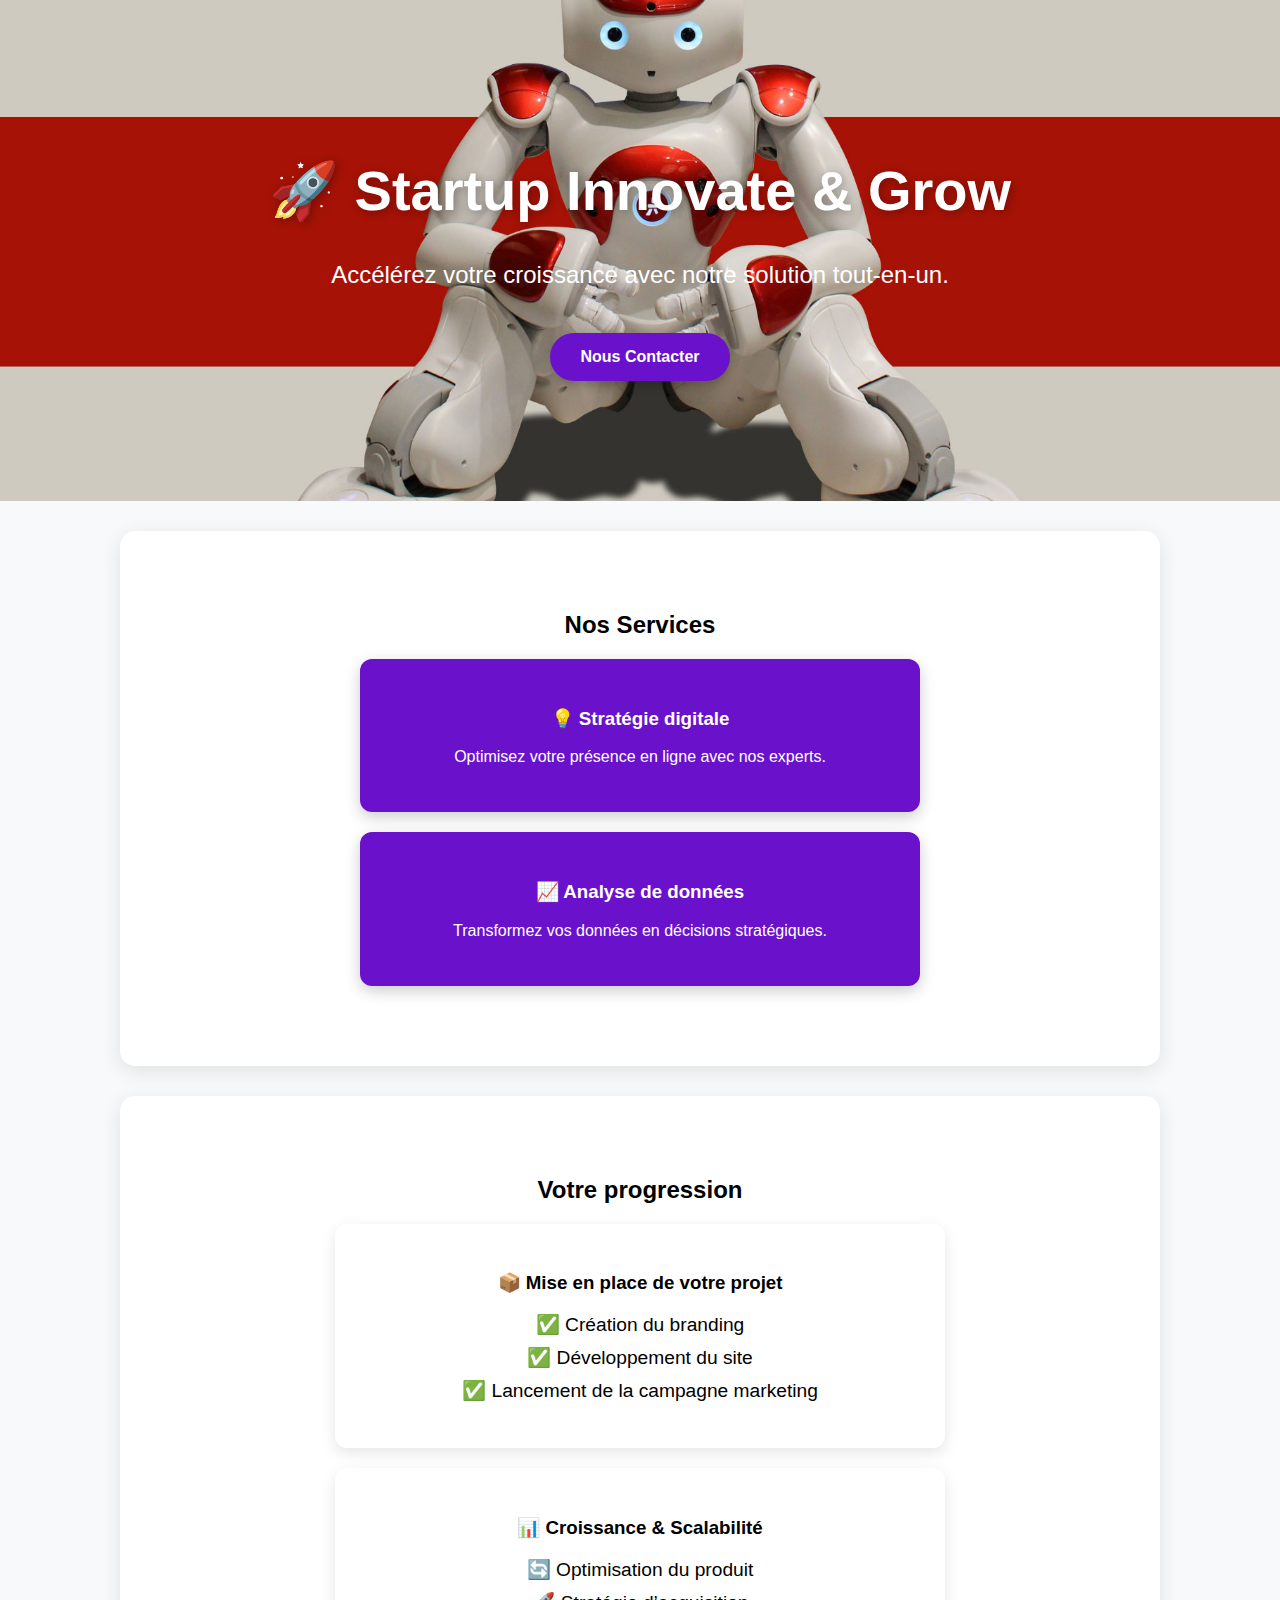
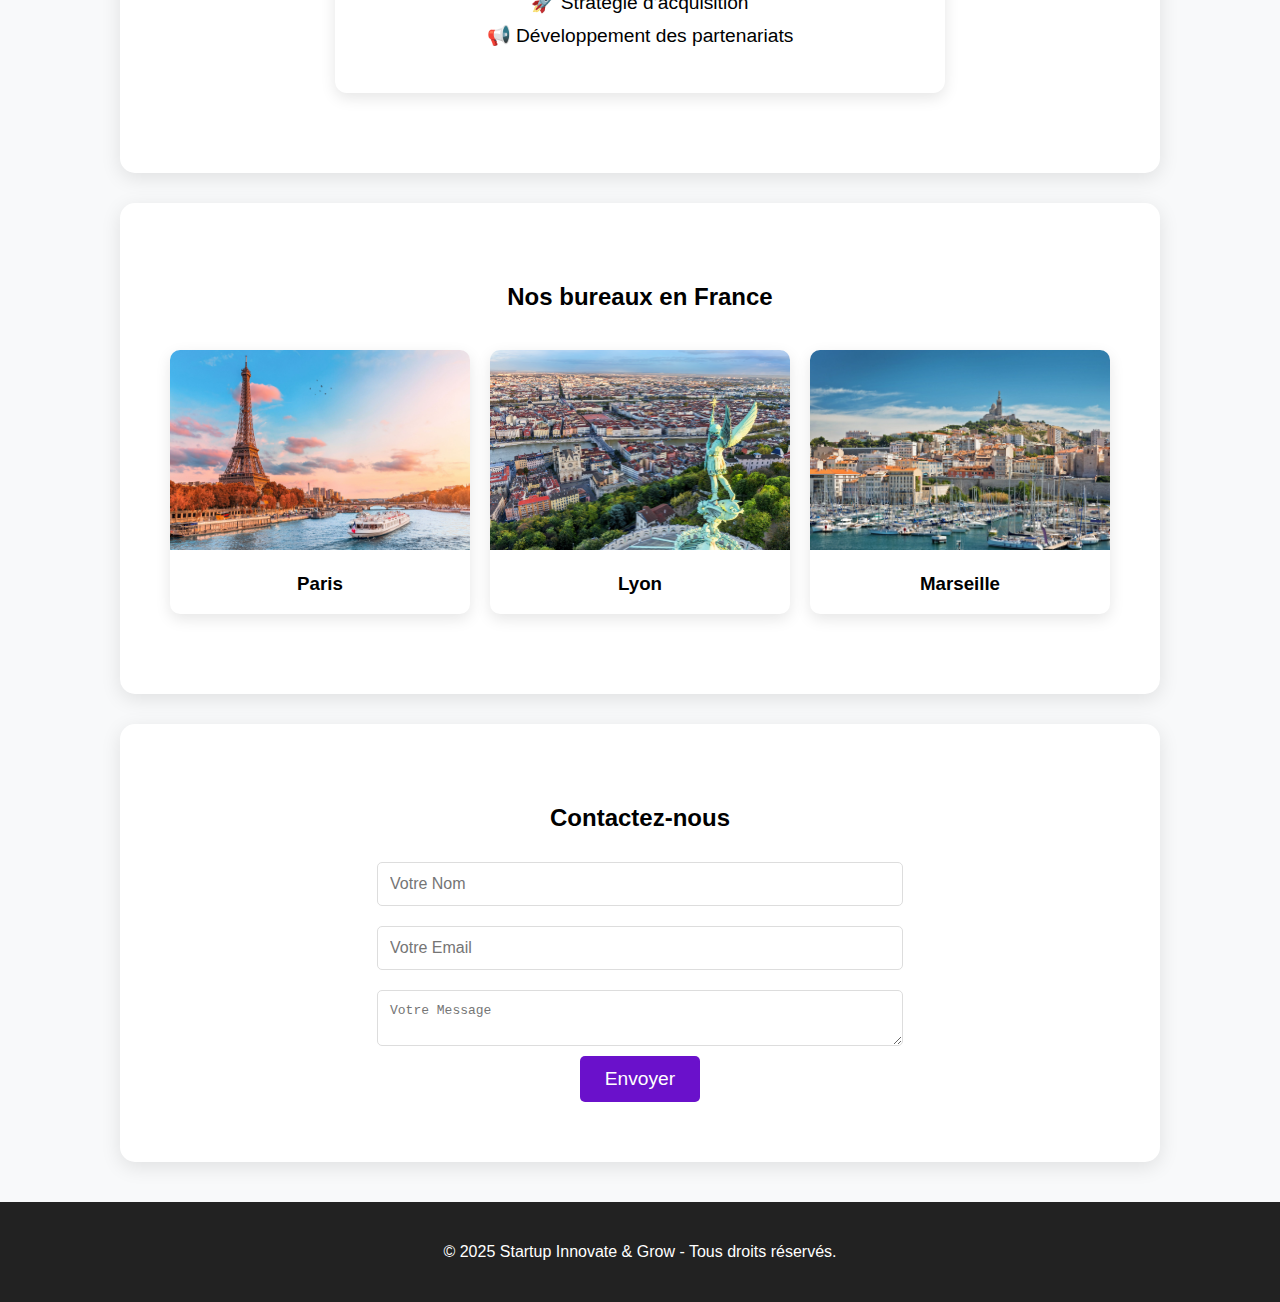
<file: my-site.html>
<!DOCTYPE html>
<html lang="fr">
<head><link rel="stylesheet" href="../css/style.css">
<link rel="stylesheet" href="../css/components.css">
<link rel="stylesheet" href="../css/container.css">

</head>

<body>

    <!-- Bannière d'accueil -->
    <header class="container">
        <h1>🚀 Startup Innovate & Grow</h1>
        <p>Accélérez votre croissance avec notre solution tout-en-un.</p>
        <a href="#contact" class="btn">Nous Contacter</a>
    </header>

    <!-- Services -->
    <section id="services" class="container">
        <h2>Nos Services</h2>
        <div class="service">
            <h3>💡 Stratégie digitale</h3>
            <p>Optimisez votre présence en ligne avec nos experts.</p>
        </div>
        <div class="service">
            <h3>📈 Analyse de données</h3>
            <p>Transformez vos données en décisions stratégiques.</p>
        </div>
    </section>

    <!-- Progression -->
    <section id="progression" class="container">
        <h2>Votre progression</h2>
        <div class="progress-card">
            <h3>📦 Mise en place de votre projet</h3>
            <ul>
                <li>✅ Création du branding</li>
                <li>✅ Développement du site</li>
                <li>✅ Lancement de la campagne marketing</li>
            </ul>
        </div>
        <div class="progress-card">
            <h3>📊 Croissance & Scalabilité</h3>
            <ul>
                <li>🔄 Optimisation du produit</li>
                <li>🚀 Stratégie d’acquisition</li>
                <li>📢 Développement des partenariats</li>
            </ul>
        </div>
    </section>

<section id="bureaux" class="container">
    <h2>Nos bureaux en France</h2>
    <div class="cards">
        <div class="card">
            <img src="../image/paris.jpg" alt="Bureau à Paris">
            <h3>Paris</h3>
        </div>
        <div class="card">
            <img src="../image/lyon.jpg" alt="Bureau à Lyon">
            <h3>Lyon</h3>
        </div>
        <div class="card">
            <img src="../image/marseille.jpg" alt="Bureau à Marseille">
            <h3>Marseille</h3>
        </div>
    </div>
</section>

    <!-- Contact -->
    <section id="contact" class="container">
        <h2>Contactez-nous</h2>
        <form>
            <input type="text" placeholder="Votre Nom" required>
            <input type="email" placeholder="Votre Email" required>
            <textarea placeholder="Votre Message" required></textarea>
            <button type="submit">Envoyer</button>
        </form>
    </section>

    <!-- Footer -->
    <footer>
        <p>&copy; 2025 Startup Innovate & Grow - Tous droits réservés.</p>
    </footer>


</body>
</html>
</file>
<file: css/style.css>
/* Style général */
body {
    font-family: Arial, sans-serif;
    margin: 0;
    padding: 0;
    background-color: #f4f4f4;
    text-align: center;
}

/* Bannière d'accueil */
header {
    background: url('../image/banner.jpeg') center/cover no-repeat;
    color: white;
    padding: 100px 20px;
    text-align: center;
}

header h1 {
    font-size: 3em;
}

header p {
    font-size: 1.3em;
}

.btn {
    display: inline-block;
    margin-top: 20px;
    padding: 12px 25px;
    background: white;
    color: #6a11cb;
    text-decoration: none;
    font-weight: bold;
    border-radius: 5px;
}

.btn:hover {
    background: #ddd;
}

/* Sections */
section {
    padding: 50px 20px;
    background: white;
    margin: 20px;
    border-radius: 10px;
    box-shadow: 0 5px 15px rgba(0, 0, 0, 0.1);
}

/* Footer */
footer {
    background: #222;
    color: white;
    padding: 20px;
    margin-top: 20px;
}

/* Mise en page des cartes */
.cards {
    display: flex;
    justify-content: center;
    gap: 20px;
    flex-wrap: wrap;
    padding: 20px;
}

/* Style de chaque carte */
.card {
    background: white;
    border-radius: 10px;
    box-shadow: 0 5px 15px rgba(0, 0, 0, 0.1);
    overflow: hidden;
    text-align: center;
    transition: transform 0.3s ease-in-out;
    width: 300px;
}

/* Animation au survol */
.card:hover {
    transform: scale(1.05);
}

/* Image des cartes */
.card img {
    width: 100%;
    height: 200px;
    object-fit: cover;
}

/* Titre des cartes */
.card
</file>
<file: css/components.css>
/* Services */
.service {
    background: #6a11cb;
    color: white;
    padding: 25px;
    border-radius: 8px;
    margin: 15px auto;
    width: 80%;
    max-width: 400px;
    box-shadow: 0 5px 15px rgba(0, 0, 0, 0.1);
}

/* Progression */
.progress-card {
    background: #f8f9fa;
    padding: 25px;
    margin: 15px auto;
    border-radius: 10px;
    width: 80%;
    max-width: 500px;
    box-shadow: 0 5px 10px rgba(0, 0, 0, 0.1);
}

.progress-card ul {
    list-style: none;
    padding: 0;
}

.progress-card li {
    font-size: 1.2em;
    margin: 10px 0;
}
</file>
<file: css/container.css>
/* Style général */
body {
    font-family: 'Poppins', sans-serif;
    margin: 0;
    padding: 0;
    background-color: #f8f9fa;
    text-align: center;
}

/* Bannière d'accueil améliorée */
header {
    background: url('../image/banner.jpeg') center/cover no-repeat;
    color: white;
    padding: 120px 20px;
    text-align: center;
    position: relative;
}

header h1 {
    font-size: 3.5em;
    font-weight: bold;
    text-shadow: 2px 2px 10px rgba(0, 0, 0, 0.3);
}

header p {
    font-size: 1.5em;
}

.btn {
    display: inline-block;
    margin-top: 20px;
    padding: 15px 30px;
    background: #6a11cb;
    color: white;
    text-decoration: none;
    font-weight: bold;
    border-radius: 50px;
    box-shadow: 0 4px 10px rgba(0, 0, 0, 0.2);
    transition: 0.3s;
}

.btn:hover {
    background: #5100a3;
    transform: scale(1.05);
}

/* Sections améliorées */
section {
    padding: 60px 20px;
    background: white;
    margin: 30px auto;
    border-radius: 15px;
    box-shadow: 0 5px 20px rgba(0, 0, 0, 0.1);
    width: 80%;
    max-width: 1000px;
}

/* Services stylisés */
.service {
    background: #6a11cb;
    color: white;
    padding: 30px;
    border-radius: 12px;
    margin: 20px auto;
    width: 90%;
    max-width: 500px;
    box-shadow: 0 5px 15px rgba(0, 0, 0, 0.2);
}

/* Progression mise en valeur */
.progress-card {
    background: #fff;
    padding: 30px;
    margin: 20px auto;
    border-radius: 12px;
    width: 90%;
    max-width: 550px;
    box-shadow: 0 5px 15px rgba(0, 0, 0, 0.1);
    transition: 0.3s;
}

.progress-card:hover {
    transform: scale(1.03);
    box-shadow: 0 8px 20px rgba(0, 0, 0, 0.2);
}

/* Formulaire stylisé */
form {
    display: flex;
    flex-direction: column;
    align-items: center;
}

input, textarea {
    width: 80%;
    max-width: 500px;
    padding: 12px;
    margin: 10px 0;
    border: 1px solid #ddd;
    border-radius: 5px;
    font-size: 1em;
}

button {
    padding: 12px 25px;
    border: none;
    background: #6a11cb;
    color: white;
    font-size: 1.2em;
    border-radius: 5px;
    cursor: pointer;
    transition: 0.3s;
}

button:hover {
    background: #5100a3;
    transform: scale(1.05);
}

/* Footer stylisé */
footer {
    background: #222;
    color: white;
    padding: 25px;
    margin-top: 40px;
    font-size: 1em;
}
</file>
